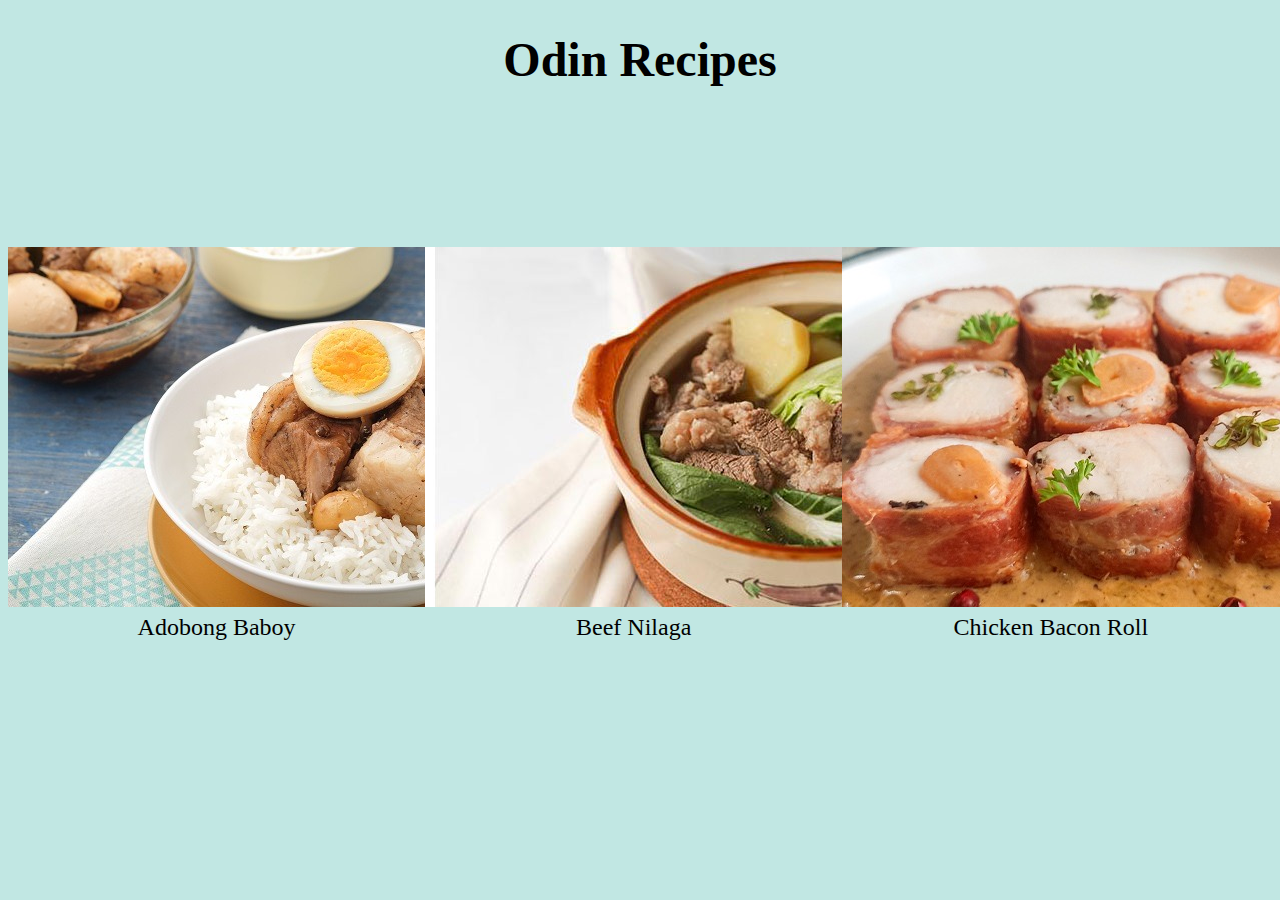
<file: index.html>
<!DOCTYPE html>
<html lang="en">
    <head>
        <meta charset="UTF-8">
        <title>Recipes</title>
        <link rel="stylesheet" href="styles/styles.css">
    </head>

    <body class="home">
        <h1 class="title">Odin Recipes</h1>
        <section class ="recipe">
            <a href="recipes/adobong-baboy.html"><img src="images/adobong-baboy-egg.jpg">Adobong Baboy</a>
        </section>

        <section class ="recipe">
            <a href="recipes/beef-nilaga.html"><img src="images/beef-nilaga.jpg">Beef Nilaga</a>
        </section>

        <section class ="recipe">
            <a href="recipes/chicken-bacon-roll.html"><img src="images/chicken-and-bacon-roll.jpg">Chicken Bacon Roll</a>
        </section>
    </body>
</html>
</file>
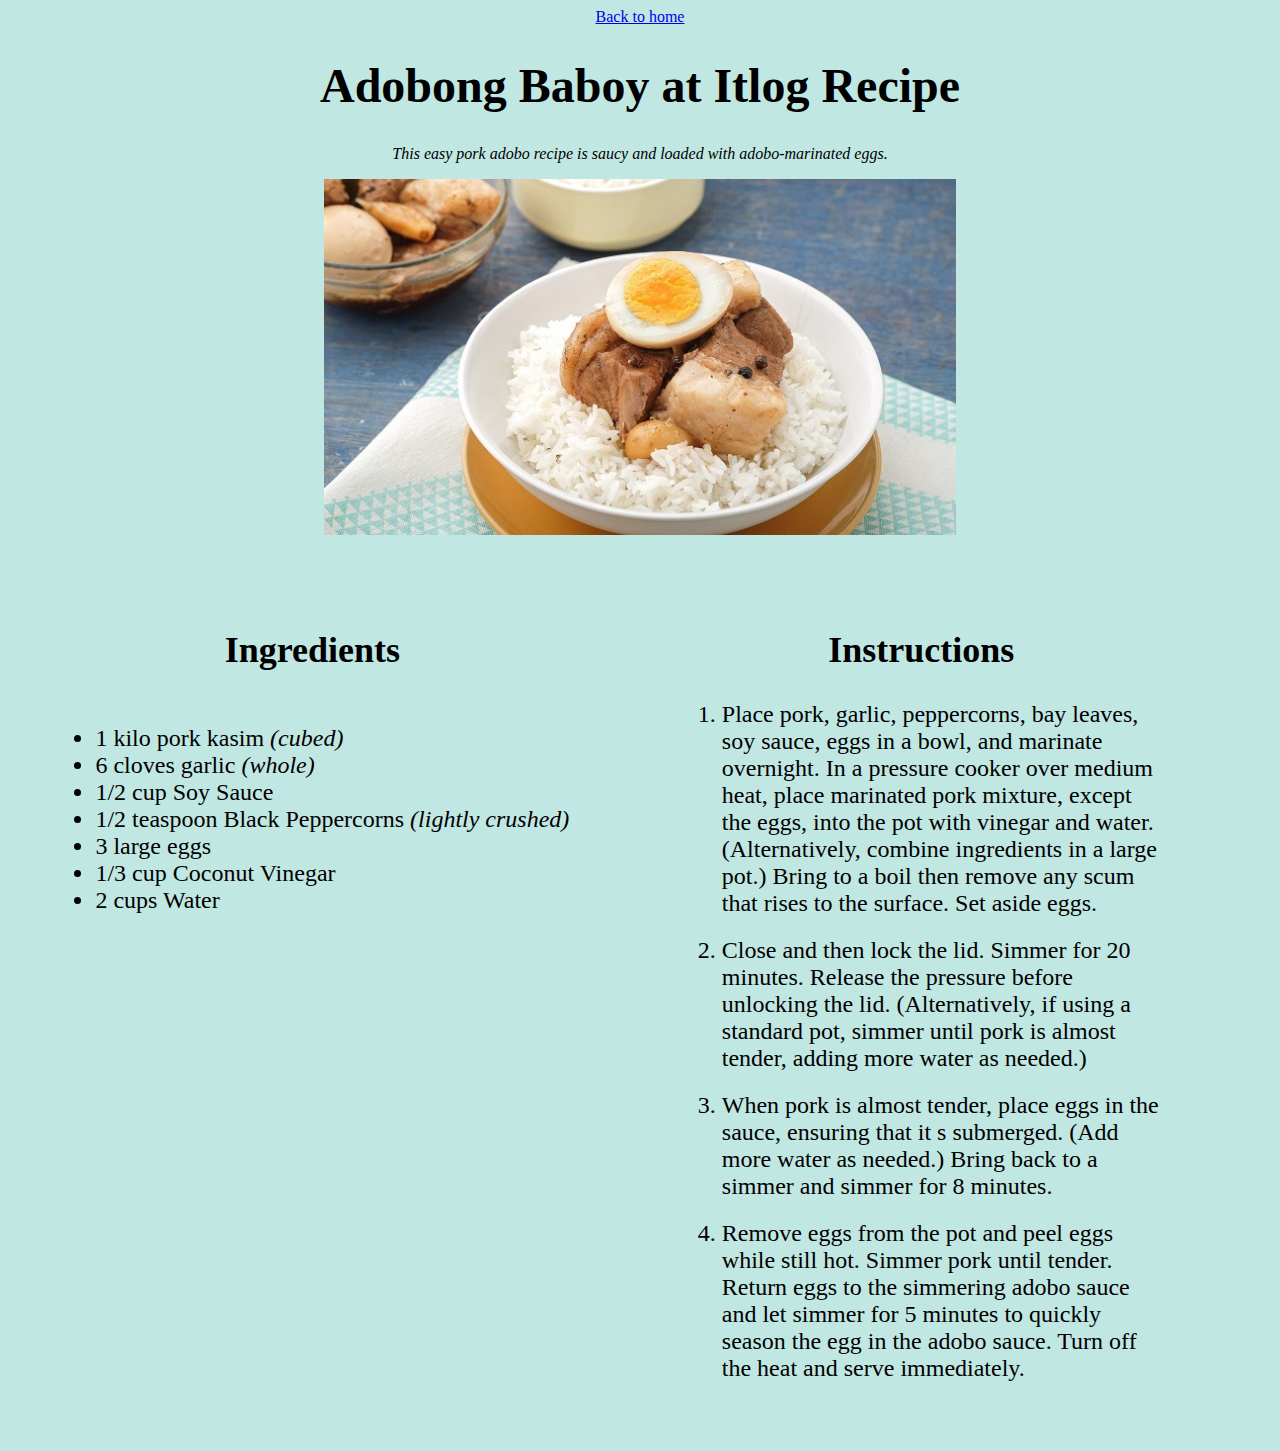
<file: recipes/adobong-baboy.html>
<!DOCTYPE html>
<html lang="en">
    <head>
        <meta charset="UTF-8">
        <title>Adobong Baboy with Egg</title>
        <link rel="stylesheet" href="../styles/styles.css">
    </head>

    <body>
        <nav>
            <a href="../index.html">Back to home</a>
        </nav>
        <h1 class="title">Adobong Baboy at Itlog Recipe</h1>
        <p class="description">This easy pork adobo recipe is saucy and loaded with adobo-marinated eggs.</p>
        <img src="../images/adobong-baboy-egg.jpg" alt="A picture of adobong baboy with egg on a rice bowl">

        <section class="ingredients">
            <h2>Ingredients</h2>
            <ul>
                <li>1 kilo pork kasim <em>(cubed)</em></li>
                <li>6 cloves garlic <em>(whole)</em></li>
                <li>1/2 cup Soy Sauce</li>
                <li>1/2 teaspoon Black Peppercorns <em>(lightly crushed)</em></li>
                <li>3 large eggs</li>
                <li>1/3 cup Coconut Vinegar</li>
                <li>2 cups Water</li>
            </ul>
        </section>

        <section class="instructions">
            <h2>Instructions</h2>
            <ol>
                <li>Place pork, garlic, peppercorns, bay leaves, soy sauce, eggs in a bowl, and marinate overnight. In a pressure cooker over medium heat, place marinated pork mixture, except the eggs, into the pot with vinegar and water. (Alternatively, combine ingredients in a large pot.) Bring to a boil then remove any scum that rises to the surface. Set aside eggs.</li>
                <li>Close and then lock the lid. Simmer for 20 minutes. Release the pressure before unlocking the lid. (Alternatively, if using a standard pot, simmer until pork is almost tender, adding more water as needed.)</li>
                <li>When pork is almost tender, place eggs in the sauce, ensuring that it s submerged. (Add more water as needed.) Bring back to a simmer and simmer for 8 minutes.</li>
                <li>Remove eggs from the pot and peel eggs while still hot. Simmer pork until tender. Return eggs to the simmering adobo sauce and let simmer for 5 minutes to quickly season the egg in the adobo sauce. Turn off the heat and serve immediately.</li>
            </ol>
        </section>
    </body>
</html>
</file>
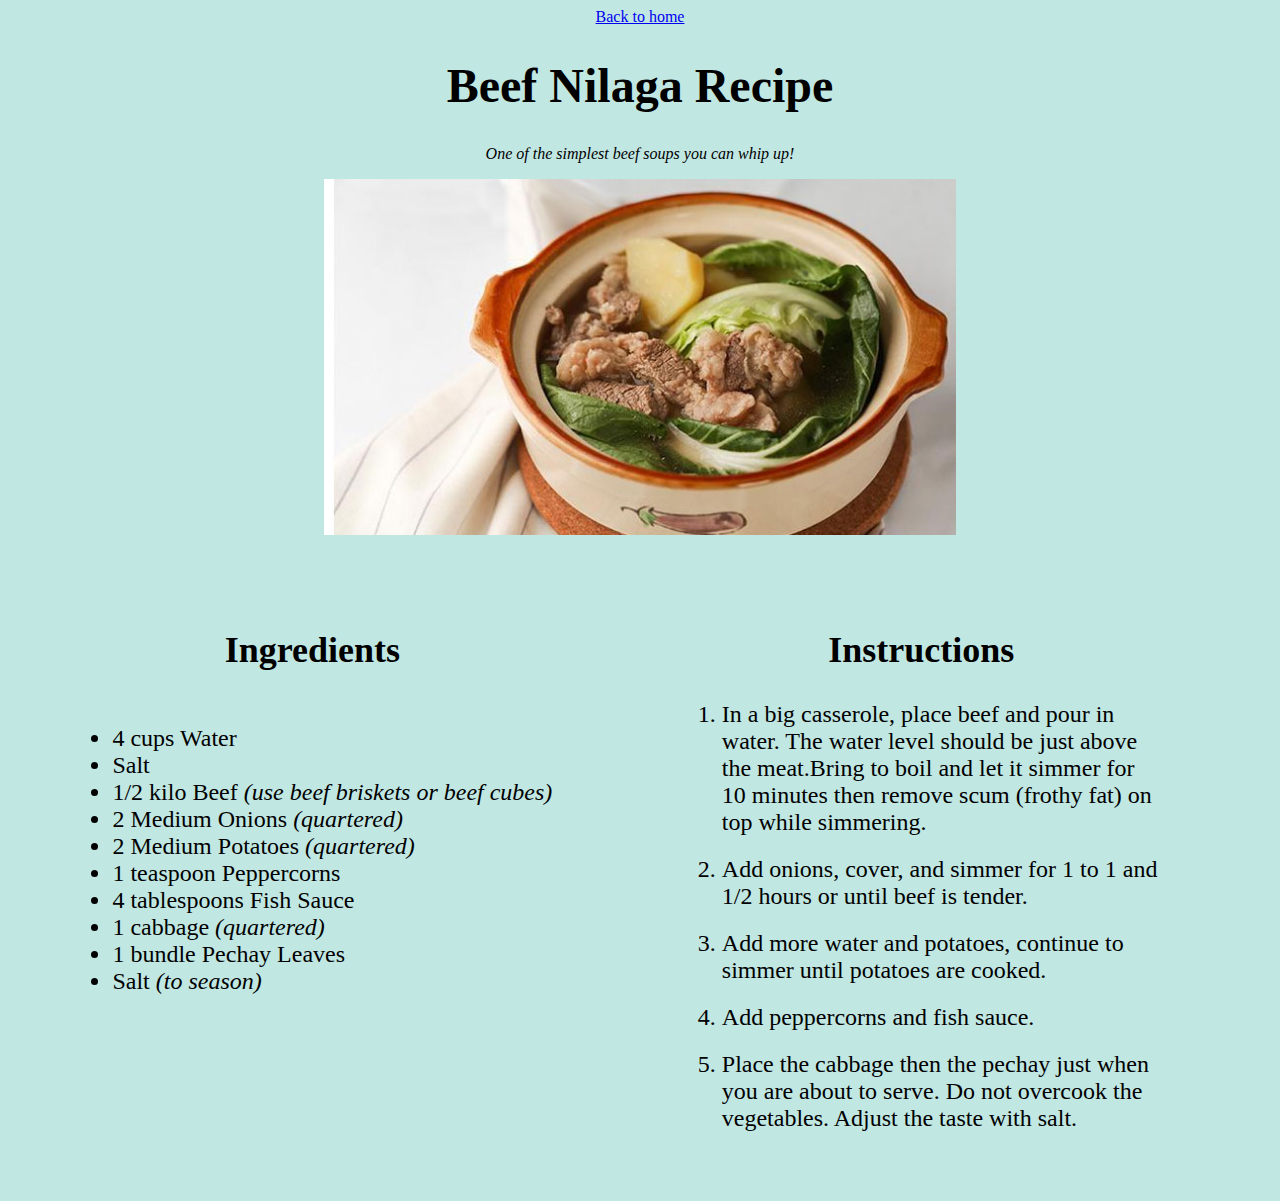
<file: recipes/beef-nilaga.html>
<!DOCTYPE html>
<html lang="en">
    <head>
        <meta charset="UTF-8">
        <Title>Beef Nilaga</Title>
        <link rel="stylesheet" href="../styles/styles.css">
    </head>

    <body>
        <nav>
            <a href="../index.html">Back to home</a>
        </nav>
        <h1 class="title">Beef Nilaga Recipe</h1>
        <p class="description">One of the simplest beef soups you can whip up!</p>
        <img src="../images/beef-nilaga.jpg" alt="Beef Nilaga served on a bowl">

        <section class="ingredients">
        <h2>Ingredients</h2>
            <ul>
                <li>4 cups Water</li>
                <li>Salt</li>
                <li>1/2 kilo Beef <em>(use beef briskets or beef cubes)</em></li>
                <li>2 Medium Onions <em>(quartered)</em></li>
                <li>2 Medium Potatoes <em>(quartered)</em></li>
                <li>1 teaspoon Peppercorns</li>
                <li>4 tablespoons Fish Sauce</li>
                <li>1 cabbage <em>(quartered)</em></li>
                <li>1 bundle Pechay Leaves</li>
                <li>Salt <em>(to season)</em></li>
            </ul>
        </section>

        <section class="instructions">
            <h2>Instructions</h2>
            <ol>
                <li>In a big casserole, place beef and pour in water. The water level should be just above the meat.Bring to boil and let it simmer for 10 minutes then remove scum (frothy fat) on top while simmering.</li>
                <li>Add onions, cover, and simmer for 1 to 1 and 1/2 hours or until beef is tender.</li>
                <li>Add more water and potatoes, continue to simmer until potatoes are cooked.</li>
                <li>Add peppercorns and fish sauce.</li>
                <li>Place the cabbage then the pechay just when you are about to serve. Do not overcook the vegetables. Adjust the taste with salt.</li>
            </ol>
        </section>
    </body>
</html>
</file>
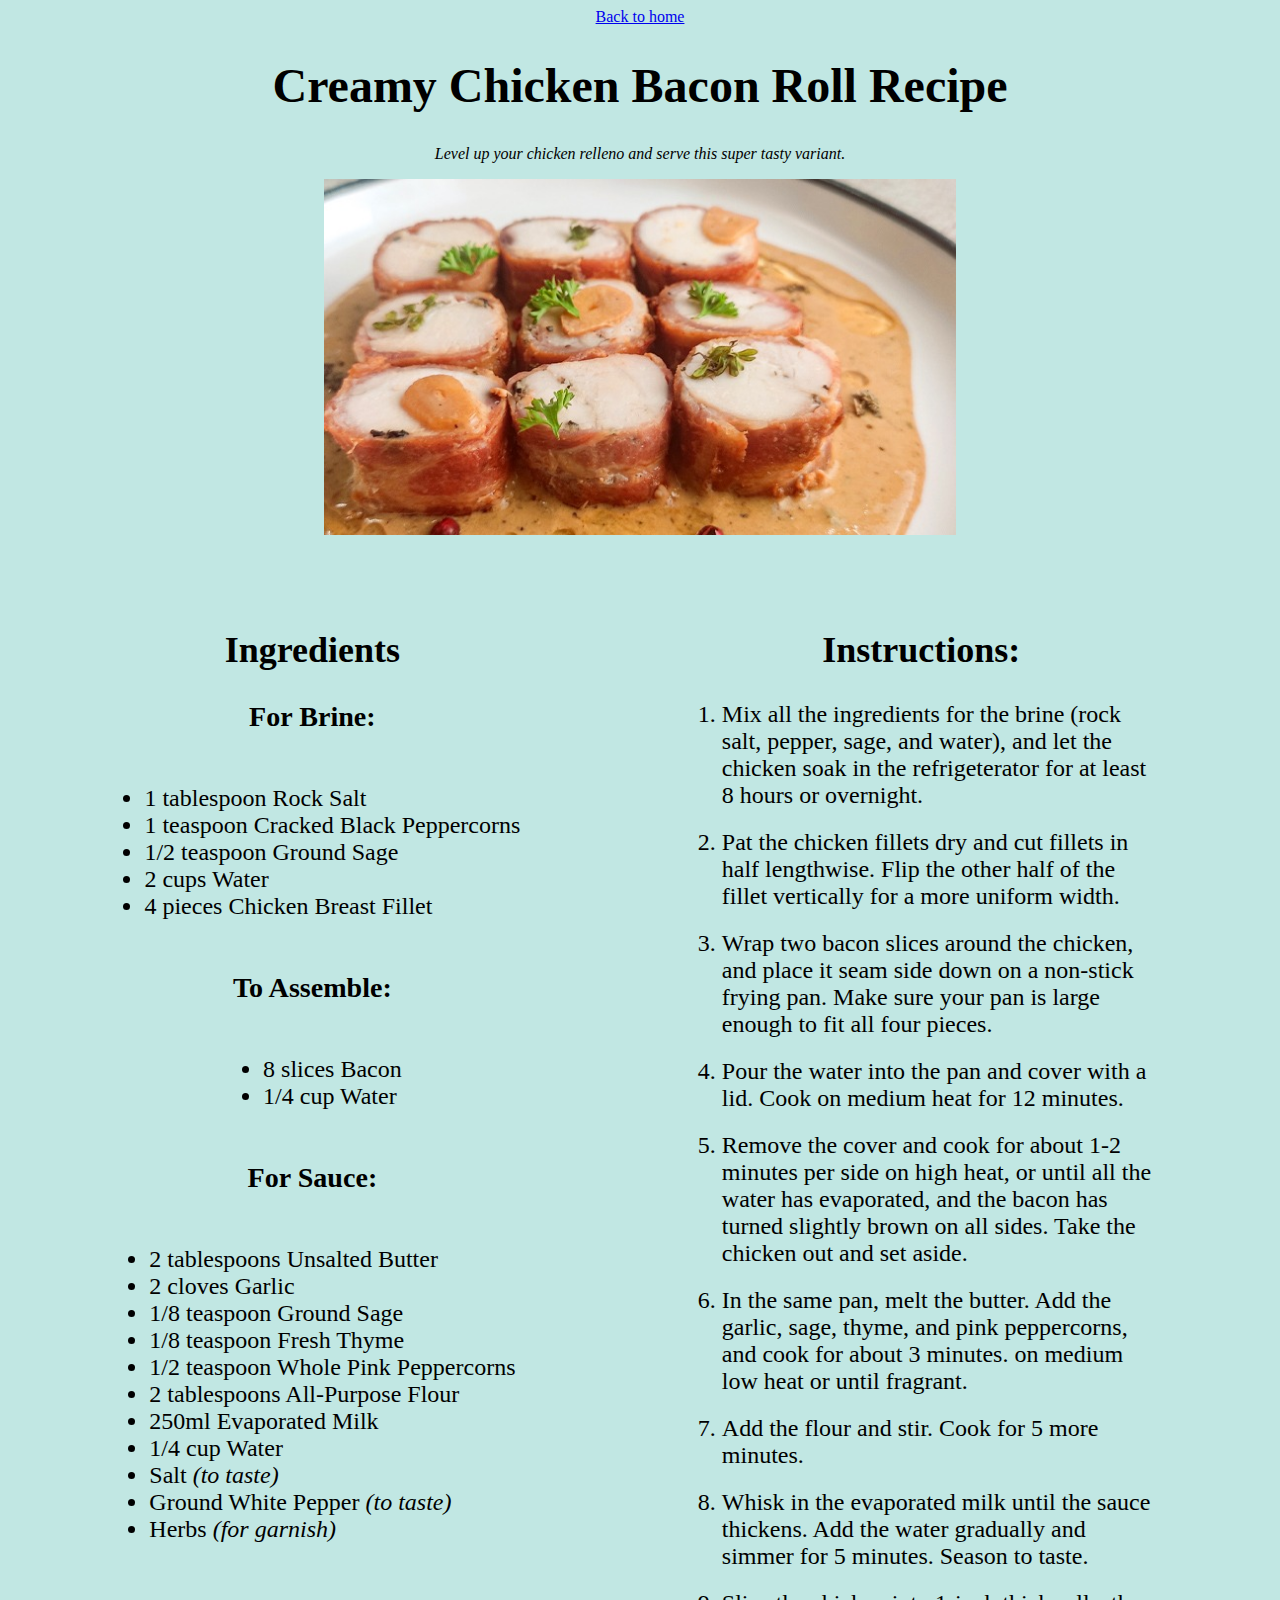
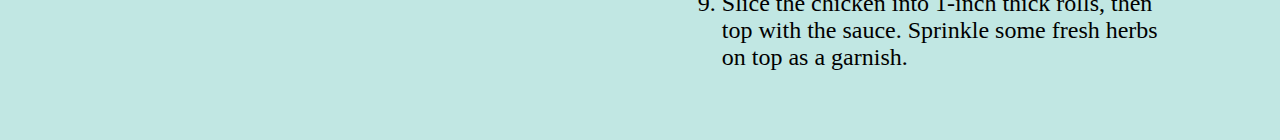
<file: recipes/chicken-bacon-roll.html>
<!DOCTYPE html>
<html lang="en">
    <head>
        <meta charset="UTF-8">
        <title>Chicken Bacon Roll</title>
        <link rel="stylesheet" href="../styles/styles.css">
    </head>

    <body>
        <nav>
            <a href="../index.html">Back to home</a>
        </nav>
        <h1 class="title">Creamy Chicken Bacon Roll Recipe</h1>
        <p class="description">Level up your chicken relleno and serve this super tasty variant.</p>
        <img src="../images/chicken-and-bacon-roll.jpg" alt="Chicken Bacon roll served on a plate">

        <section class="ingredients">
        <h2>Ingredients</h2>
            <h3>For Brine:</h3>
            <ul>
                <li>1 tablespoon Rock Salt</li>
                <li>1 teaspoon Cracked Black Peppercorns</li>
                <li>1/2 teaspoon Ground Sage</li>
                <li>2 cups Water</li>
                <li>4 pieces Chicken Breast Fillet</li>
            </ul>

            <h3>To Assemble:</h3>
            <ul>
                <li>8 slices Bacon</li>
                <li>1/4 cup Water</li>
            </ul>

            <h3>For Sauce:</h3>
            <ul>
                <li>2 tablespoons Unsalted Butter</li>
                <li>2 cloves Garlic</li>
                <li>1/8 teaspoon Ground Sage</li>
                <li>1/8 teaspoon Fresh Thyme</li>
                <li>1/2 teaspoon Whole Pink Peppercorns</li>
                <li>2 tablespoons All-Purpose Flour</li>
                <li>250ml Evaporated Milk</li>
                <li>1/4 cup Water</li>
                <li>Salt <em>(to taste)</em></li>
                <li>Ground White Pepper <em>(to taste)</em></li>
                <li>Herbs <em>(for garnish)</em></li>
            </ul>
        </section>

        <section class="instructions">
            <h2>Instructions:</h2>
            <ol>
                <li>Mix all the ingredients for the brine (rock salt, pepper, sage, and water), and let the chicken soak in the refrigeterator for at least 8 hours or overnight.</li>
                <li>Pat the chicken fillets dry and cut fillets in half lengthwise. Flip the other half of the fillet vertically for a more uniform width.</li>
                <li>Wrap two bacon slices around the chicken, and place it seam side down on a non-stick frying pan. Make sure your pan is large enough to fit all four pieces.</li>
                <li>Pour the water into the pan and cover with a lid. Cook on medium heat for 12 minutes.</li>
                <li>Remove the cover and cook for about 1-2 minutes per side on high heat, or until all the water has evaporated, and the bacon has turned slightly brown on all sides. Take the chicken out and set aside.</li>
                <li>In the same pan, melt the butter. Add the garlic, sage, thyme, and pink peppercorns, and cook for about 3 minutes. on medium low heat or until fragrant.</li>
                <li>Add the flour and stir. Cook for 5 more minutes.</li>
                <li>Whisk in the evaporated milk until the sauce thickens. Add the water gradually and simmer for 5 minutes. Season to taste.</li>
                <li>Slice the chicken into 1-inch thick rolls, then top with the sauce. Sprinkle some fresh herbs on top as a garnish.</li>
            </ol>
        </section>
    </body>
</html>
</file>
<file: styles/styles.css>
* {
    background-color: #C1E7E3;
}

.home {
    text-align: center;
}

.recipe img {
    margin: 0px;
    height: auto;
    width: auto;
}

.recipe {
    box-sizing: border-box;
    width: 33%;
    height: auto;
    display: inline;
    float: left;
    margin-top: 8em;
    
}

.recipe a {
    color: inherit;
    text-decoration: none;
    font-size: 24px;
}

nav {
    text-align: center;
}

.title,
.description {
    text-align: center;
}

.title {
    font-size: 48px;
}

.description {
    font-size: 16px;
    font-style: italic;
}

img {
    /* Center image */
    display: block;
    margin-left: auto;
    margin-right: auto;
    width: 50%;
    padding-bottom: 1.5%;
}

.ingredients,
.instructions {
    box-sizing: border-box;
    display: inline;
    float: left;
    margin: 20px;
    padding: 25px;
    border: 10px;
    width: 45%;
    font-size: 24px;
}

.ingredients h2,
.instructions h2 {
    text-align: center;
}

.ingredients {
    text-align: center;
}

.ingredients ul {
    display: inline-block;
    text-align: left;
}

.instructions li {
    margin: 20px;
}
</file>
